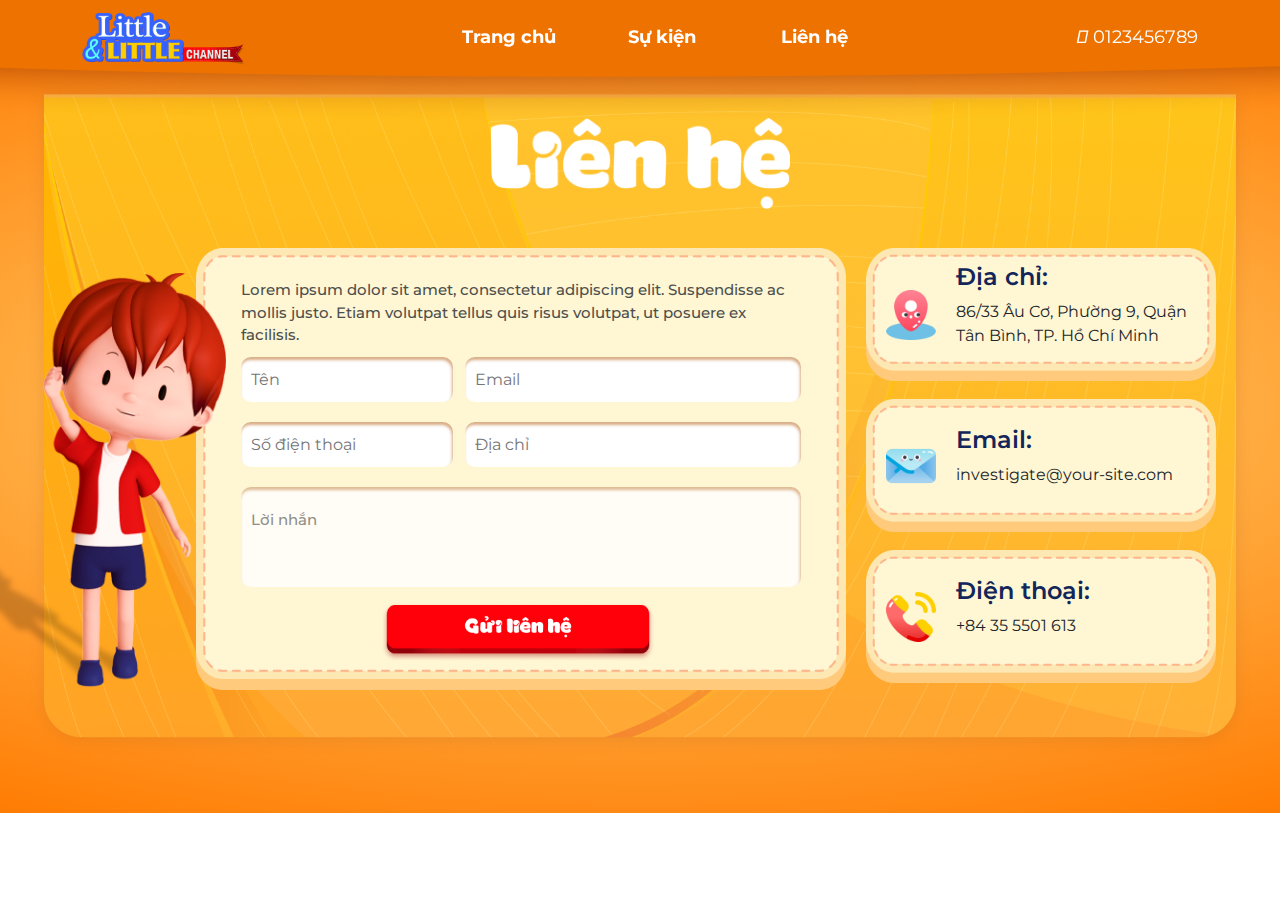
<file: public/contact.html>
<!DOCTYPE html>
<html lang="en">

<head>
    <meta charset="UTF-8">
    <meta http-equiv="X-UA-Compatible" content="IE=edge">
    <meta name="viewport" content="width=device-width, initial-scale=1.0">
    <title>Liên hệ</title>
    <!--   icon link -->
    <link rel="stylesheet" href="https://cdnjs.cloudflare.com/ajax/libs/font-awesome/6.1.1/css/all.min.css" integrity="sha512-KfkfwYDsLkIlwQp6LFnl8zNdLGxu9YAA1QvwINks4PhcElQSvqcyVLLD9aMhXd13uQjoXtEKNosOWaZqXgel0g==" crossorigin="anonymous" referrerpolicy="no-referrer"
    />
    <!-- css link -->
    <link rel="stylesheet" href="./css/style.css">
    <link rel="stylesheet" href="./css/contact.css">
    <link rel="stylesheet" href="./vendor/font-awesome-4.7.0/css/font-awesome.min.css">
    <link rel="stylesheet" href="./bootstrap/css/bootstrap.min.css" />
</head>

<body class="body">
    <nav class="header">
        <a href="index.html" class="logo">
            <img src="img/logo_ngang.png" alt="logo" />
        </a>
        <div class="menu">
            <ul>
                <li><a href="index.html"> Trang chủ </a></li>
                <li><a href="event.html"> Sự kiện </a></li>
                <li><a href="contact.html"> Liên hệ </a></li>
            </ul>
        </div>
        <div class="phone-number">
            <i class="fa-solid fa-phone icon"></i> 0123456789
        </div>
    </nav>
    <div id="main">
        <div class="text-title">
            <img src="./img/text-lienhe.png">

        </div>
        <img class="alex" src="./img/ThangTocNau.png">
        <div class="contact">
            <div class="contact-form">
                <div class="paragraph-lienhe">Lorem ipsum dolor sit amet, consectetur adipiscing elit. Suspendisse ac mollis justo. Etiam volutpat tellus quis risus volutpat, ut posuere ex facilisis.</div>
                <form class="form-contact">
                    <div class="group-contact">
                        <input type="text" class="input input-38" placeholder="Tên">
                        <input type="text" class="input input-60" placeholder="Email">
                    </div>
                    <div class="group-contact">
                        <input type="text" class="input input-38" placeholder="Số điện thoại">
                        <input type="text" class="input input-60" placeholder="Địa chỉ">
                    </div>
                    <textarea class="input-mess input" placeholder="Lời nhắn"></textarea>
                    <input type="submit" value="" class="btn-send-contact">
                </form>
            </div>
            <div class="group-address">
                <div class="address">
                    <img class="icon" src="./img/address-icon.png">

                    <div class="text-content text-small">
                        <h3 class="title">Địa chỉ:</h3>
                        <p class="content-title">86/33 Âu Cơ, Phường 9, Quận Tân Bình, TP. Hồ Chí Minh</p>
                    </div>

                </div>
                <div class="address">
                    <img class="icon" src="./img/email-icon.png">

                    <div class="text-content text-small">
                        <h3 class="title">Email:</h3>
                        <p class="content-title">investigate@your-site.com</p>
                    </div>

                </div>
                <div class="address">
                    <img class="icon" src="./img/phone-icon.png">

                    <div class="text-content text-small">
                        <h3 class="title">Điện thoại:</h3>
                        <p class="content-title">+84 35 5501 613</p>
                    </div>

                </div>
            </div>
        </div>

    </div>
</body>

</html>
</file>
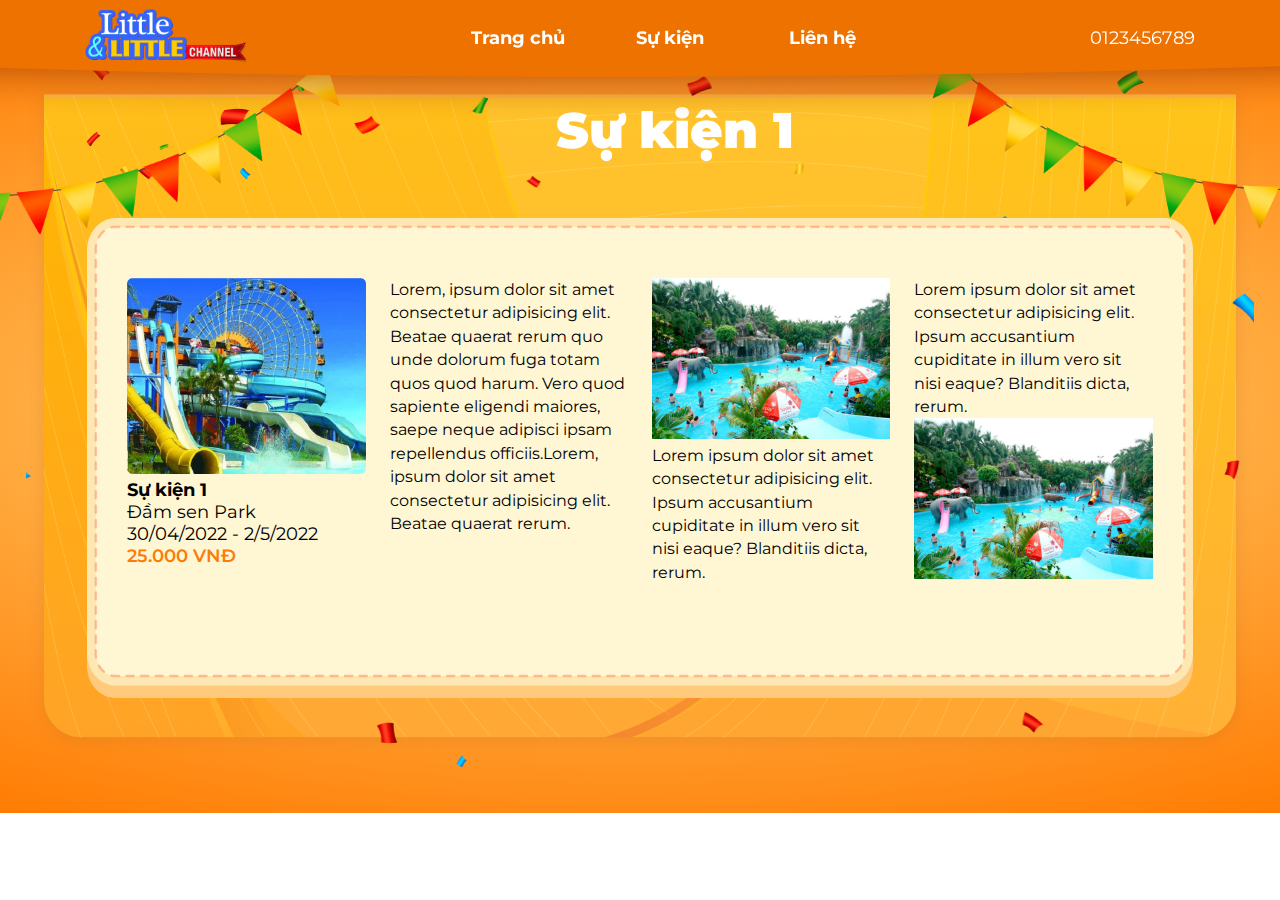
<file: public/event-detail.html>
<!DOCTYPE html>
<html lang="en">

<head>
    <meta charset="UTF-8" />
    <meta http-equiv="X-UA-Compatible" content="IE=edge" />
    <meta name="viewport" content="width=device-width, initial-scale=1.0" />
    <title>Sự kiện - Đầm Sen Park</title>
    <!--   icon link -->
    <link rel="stylesheet" href="https://cdnjs.cloudflare.com/ajax/libs/font-awesome/6.1.1/css/all.min.css" integrity="sha512-KfkfwYDsLkIlwQp6LFnl8zNdLGxu9YAA1QvwINks4PhcElQSvqcyVLLD9aMhXd13uQjoXtEKNosOWaZqXgel0g==" crossorigin="anonymous" referrerpolicy="no-referrer"
    />
    <!-- css link -->
    <link rel="stylesheet" href="css/style.css" />
    <link rel="stylesheet" href="css/event-detail.css" />
</head>

<body>
    <nav class="header">
        <a href="index.html" class="logo">
            <img src="img/logo_ngang.png" alt="logo" />
        </a>
        <div class="menu">
            <ul>
                <li><a href="index.html"> Trang chủ </a></li>
                <li><a href="event.html"> Sự kiện </a></li>
                <li><a href="contact.html"> Liên hệ </a></li>
            </ul>
        </div>
        <div class="phone-number">
            <i class="fa-solid fa-phone icon"></i> 0123456789
        </div>
    </nav>
    <!-- end nav -->
    <div class="text-title">
        Sự kiện 1
    </div>
    <div class="flag-left">
        <img src="img/flag-left.png" />
    </div>
    <div class="flag-right">
        <img src="img/flag-right.png" />
    </div>
    <!-- main -->
    <div id="main">
        <div class="paper"></div>
        <img class="event-frame-content" src="img/text-frame.png" />
        <div class="event-frame-content">
            <div class="event-info">
                <img src="img/vong-quay.png" />
                <div class="event-content">
                    <h1 class="title">Sự kiện 1</h1>
                    <p class="sub-title">Đầm sen Park</p>
                    <p class="time-takes-place">
                        <i class="fa-solid fa-calendar-days icon"></i> 30/04/2022 - 2/5/2022
                    </p>
                    <p class="price">25.000 VNĐ</p>
                </div>
            </div>
            <div class="event-info">
                <span>Lorem, ipsum dolor sit amet consectetur adipisicing elit. Beatae
            quaerat rerum quo unde dolorum fuga totam quos quod harum. Vero quod
            sapiente eligendi maiores, saepe neque adipisci ipsam repellendus
            officiis.Lorem, ipsum dolor sit amet consectetur adipisicing elit.
            Beatae quaerat rerum.</span
          >
        </div>
        <div class="event-info">
          <img src="img/dam-sen-1.png" />
          <span>
            Lorem ipsum dolor sit amet consectetur adipisicing elit. Ipsum
            accusantium cupiditate in illum vero sit nisi eaque? Blanditiis
            dicta, rerum.
          </span>
            </div>
            <div class="event-info">
                <span>
            Lorem ipsum dolor sit amet consectetur adipisicing elit. Ipsum
            accusantium cupiditate in illum vero sit nisi eaque? Blanditiis
            dicta, rerum.
          </span>
                <img src="img/dam-sen-1.png" />
            </div>
        </div>
    </div>
</body>

</html>
</file>
<file: public/css/style.css>
/* font */

@import url("https://fonts.googleapis.com/css2?family=Paytone+One&display=swap");
@import url("https://fonts.googleapis.com/css2?family=Montserrat:wght@500&display=swap");
@import url("root.css");
* {
    box-sizing: border-box;
    margin: 0;
    padding: 0;
    font-family: var(--font-primary);
    font-size: 18px;
}

body {
    width: 1349px;
    height: 813px;
    background: radial-gradient(97% 60% at 50% 50%, #ffdb7e 0%, #ff7a00 100%);
    border-radius: 10px;
    background-repeat: no-repeat;
}

label {
    font-weight: 600;
}

#main {
    position: absolute;
    width: 96%;
    height: 800px;
    left: 2%;
    top: 2%;
    background-image: url("../img/bg.png");
    z-index: 1;
    background-repeat: no-repeat;
    background-position: center;
    border-radius: 0 0 50px 50px;
    display: flex;
    justify-content: center;
    background-size: 100%;
}

.header {
    position: fixed;
    background-image: url("../img/navigation-bg.png");
    background-position: bottom;
    display: flex;
    justify-content: space-around;
    width: 100%;
    height: 125px;
    align-items: center;
    padding-bottom: 50px;
    z-index: 99;
    color: #fff;
    /* background-color: var(--color-primary); */
    /* box-shadow: 0px 4px 35px rgba(162, 58, 0, 0.75);
  border-radius: 0 0 40% 40%; */
}

.header img {
    width: 165px;
}

ul {
    list-style: none;
}

.menu {
    width: 500px;
}

.menu ul {
    display: flex;
    justify-content: space-evenly;
    align-items: center;
    height: 100%;
    font-weight: 700;
}

.menu ul li {
    width: 110px;
    text-align: center;
}

.menu ul li:hover,
.menu ul li .active {
    border: solid 3px #fff;
    padding: 5px;
    border-radius: 10px;
}

.menu ul li a {
    text-decoration: none;
    color: #fff;
}


/* content */

.content {
    position: absolute;
    width: 93%;
    height: 465px;
    left: 6%;
    top: 26%;
    display: flex;
}

.info-ticket {
    width: 58%;
    height: 465px;
}

.info-ticket .bg-text {
    position: absolute;
    width: 58%;
    height: 465px;
    z-index: -1;
    left: 0%;
    top: 0%;
}

.match {
    position: absolute;
    width: 100px;
    height: 454px;
    left: 55.7%;
    z-index: -2;
}

.form {
    position: absolute;
    width: 416px;
    height: 465px;
    left: 60%;
}

.bg-form {
    width: 100%;
    position: absolute;
}

.banner {
    position: absolute;
    z-index: 2;
    top: -30px;
    left: 14%;
}

#ticket {
    position: absolute;
    z-index: 2;
    top: 15%;
    left: 4%;
    right: 4%;
}

.ticket-type-input {
    min-width: 320px;
    height: 50px;
}

.ticket-type {
    display: flex;
    justify-content: space-between;
}

.btn-select {
    width: 40px;
    height: 40px;
    transform: translateY(5px);
}

#ticket .btn::after {
    content: "";
    width: 40px;
    height: 40px;
    position: absolute;
    left: -0.54%;
    right: -0.41%;
    top: -16.55%;
    bottom: -0.38%;
    background: #ffde32;
    border-radius: 10px;
    z-index: -1;
}

#ticket .icon-down {
    color: #fff;
    font-size: 25px;
    padding-bottom: 15px;
    transform: translateY(-10%);
}

.input {
    background: #ffffff;
    box-shadow: inset -1px 3px 3px rgb(179 91 11 / 50%);
    border-radius: 10px;
    outline: none;
    border: none;
    font-size: 16px;
    padding-left: 10px;
    height: 45px;
}

input[type="number"]::-webkit-inner-spin-button,
input[type="number"]::-webkit-outer-spin-button {
    -webkit-appearance: none;
    margin: 0;
}

.amount-date {
    display: flex;
    justify-content: space-between;
    margin-top: 8px;
}

.amount {
    width: 150px;
    height: 50px;
}

.date {
    width: 150px;
    height: 50px;
}

.btn {
    filter: drop-shadow(0px 3px 2px #de9959);
    background: #ffd27b;
    border: none;
    border-radius: 10px;
    margin-right: 10px;
    cursor: pointer;
}

.btn-date {
    width: 40px;
    height: 40px;
    transform: translateY(5px);
}

.icon-date {
    color: #fff;
    font-size: 25px;
    transform: translateY(-5px);
}

.input-full {
    width: 100%;
    margin-top: 8px;
}

.btn-book {
    width: 250px;
    margin: 0 auto;
    height: 50px;
    background: #bd000b;
    border-radius: 10px;
    border: none;
    filter: drop-shadow(0px 3px 2px #de9959);
    margin-top: 25px;
    display: flex;
    justify-content: center;
    cursor: pointer;
}

#ticket .btn-book::before {
    content: "";
    width: 250px;
    height: 50px;
    background-color: #ff000a;
    border: none;
    border-radius: 10px;
    position: absolute;
    left: -0.04%;
    right: -0.41%;
    top: -16.55%;
    bottom: -0.38%;
    z-index: -1;
}

.text {
    color: var(--text-color);
    font-style: normal;
    font-weight: 500;
    line-height: 30px;
    margin-top: 20px;
}

.text-1,
.text-2 {
    opacity: 0.7;
    padding-left: 70px;
}

.star-icon {
    width: 30px;
    height: 30px;
    transform: translate(-5px, 5px);
}

.info-ticket ul {
    left: 10%;
    position: absolute;
    margin-top: 20px;
}

.info-ticket ul li {
    opacity: 0.8;
}

.lisa-img img {
    position: absolute;
    width: 210px;
    left: -9%;
}

.logo-dam-sen-park {
    position: absolute;
    left: 6%;
    top: 14%;
    display: flex;
    justify-content: space-between;
    width: 300px;
    height: 80px;
}

.logo-dam-sen-park img {
    width: 100px;
}

.four-child {
    position: absolute;
    right: 5%;
    top: 2%;
}

.four-child img {
    width: 450px;
}

.dam-sen-park-text {
    margin-left: 15px;
    margin-top: -20px;
}

.dam-sen-park-text img {
    width: 140px;
}

.dam-sen-park-text img:first-child {
    width: 235px;
}

.hot-air-balloon-1 img {
    position: absolute;
    width: 110px;
    left: -1%;
    top: 30%;
}

.hot-air-balloon-2 img {
    position: absolute;
    left: 42.03%;
    top: 12%;
    width: 100px;
    z-index: -2;
}

.hot-air-balloon-3 img {
    position: absolute;
    left: 57%;
    top: 8%;
    width: 90px;
}

.hot-air-balloon-4 img {
    position: absolute;
    left: 32.81%;
    bottom: 0px;
    z-index: -2;
    width: 105px;
}

.hot-air-balloon-5 img {
    position: absolute;
    right: 1.18%;
    bottom: 4.71%;
    width: 110px;
    z-index: -2;
}

.hot-air-balloon-6 img {
    position: absolute;
    right: -1.98%;
    top: 34.15%;
    width: 100px;
    z-index: -2;
}

.ui-datepicker {
    padding: 0 20px !important;
    border-radius: 20px !important;
}

.ui-datepicker .ui-datepicker-header {
    display: flex;
    background: #fff;
    border: none;
}

.ui-datepicker .ui-datepicker-title {
    margin: 0 2.8em !important;
}

.ui-datepicker .ui-datepicker-next {
    right: 70px !important;
}

.ui-state-default,
.ui-widget-content .ui-state-default,
.ui-widget-header .ui-state-default {
    border-radius: 50%;
    background: #fff !important;
    border: none !important;
}

.ui-state-default:hover {
    background: var(--color-dp-primary) !important;
    border: solid 1px var(--color-dp-primary) !important;
    color: #fff !important;
}

.ui-datepicker td span,
.ui-datepicker td a {
    text-align: center !important;
}

.ui-state-default {
    width: 30px !important;
    height: 30px !important;
}

.ui-state-active {
    background: var(--color-dp-primary) !important;
    border: solid 1px var(--color-dp-primary) !important;
    border-radius: 50% !important;
}

.ui-datepicker th {
    color: var(--color-dp-primary) !important;
}


/* ---------------------------------------------SỰ KIỆN-----------------------------------------------*/

.sukiennoibat {
    position: absolute;
    top: 43px;
    left: 430px;
    max-width: 500px;
    max-height: 70px;
    z-index: 1;
}

.phaobong {
    position: absolute;
    z-index: 0;
    top: -10px;
    left: 23px;
    max-width: 1220px;
    max-height: 800px;
}

.flag-trai {
    position: absolute;
    top: 28px;
    left: -55px;
    max-width: 435px;
    max-height: 180px;
    z-index: 1;
}

.flag-phai {
    position: absolute;
    right: -54px;
    top: -60px;
    max-width: 500px;
    max-height: 242px;
    z-index: 1;
}

.list-event {
    position: relative;
    left: 8%;
    top: 28%;
    width: 1060px;
    overflow: hidden;
}

.card-deck-event {
    display: flex;
    -ms-flex-flow: row wrap;
    flex-flow: row wrap;
    margin-right: 0px;
    margin-left: -15px;
    height: 390px;
}

.card-deck-event .card-event {
    -ms-flex: 1 0 0%;
    flex: 1 0 0%;
    margin-right: 0px;
    margin-bottom: 0px;
    margin-left: 15px;
    background-color: white;
    border-radius: 20px;
}

.card-event img {
    border-radius: 20px 20px 0px 0px;
}

.event-date1 {
    display: inline-block;
    font-weight: 500;
    font-size: 14px;
    color: #575757;
    margin: 3px 0 0 3px;
}

.calendar-icon1 {
    width: 20px;
    height: 20px;
}

.card-body a {
    position: absolute;
    margin: 5px 0px;
    border: none;
    border-radius: 10px;
    color: white;
    background-repeat: no-repeat;
    background-size: 190px;
    height: 35px;
    width: 140px;
    background-image: url(../img/button-xemchitiet.png);
    background-position: center;
}

.event-price1 {
    font-weight: 700;
    font-size: 26px;
    color: #FA7D09;
    margin-top: 8px;
}

.btn-previous {
    position: absolute;
    top: 50%;
    left: 3%;
    border: none;
    border-radius: 10px;
    background-repeat: no-repeat;
    background-size: 43px;
    height: 35px;
    width: 40px;
    background-image: url(../img/button-previous.png);
    background-position: center;
    z-index: 1;
}

.btn-next {
    position: absolute;
    top: 50%;
    right: 2%;
    border: none;
    border-radius: 10px;
    background-repeat: no-repeat;
    background-size: 43px;
    height: 35px;
    width: 40px;
    background-image: url(../img/button-next.png);
    background-position: center;
}


/* -------------------------------------------------CHI TIẾT SỰ KIỆN------------------------------------*/

.sukien {
    position: absolute;
    top: 65px;
    left: 570px;
    max-width: 400px;
    max-height: 50px;
    z-index: 1;
}

.bangchitiet {
    position: absolute;
    left: 8%;
    top: 22%;
    width: 1065px;
    height: 510px;
}

.content-event {
    position: absolute;
    left: 12%;
    right: 5%;
    top: 29%;
}

.infom {
    margin-top: 20px;
    line-height: 35px;
}

.content-event-left .anh1 {
    width: 300px;
}

.event-date {
    display: inline-block;
    font-weight: 500;
    font-size: 16px;
    color: #575757;
    margin: 3px 0 0 3px;
}

.event-address {
    color: #575757;
    font-weight: 500;
    font-size: 16px;
}

.event-price {
    font-weight: 700;
    font-size: 30px;
    color: #FA7D09;
}

.event-detail-text {
    font-weight: 500;
    font-size: 16px;
    line-height: 26px;
    display: flex;
    align-items: center;
    text-align: justify;
    color: #000000;
}

.content-event-right {
    position: absolute;
    top: 0%;
    left: 32%;
}

.content-event-right-ss1 {
    width: 200px;
    height: 200px;
}

.content-event-right-ss2 {
    position: absolute;
    top: 0%;
    left: 110%;
    width: 200px;
    height: 200px;
}

.content-event-right-ss3 {
    position: absolute;
    top: 0%;
    left: 220%;
    width: 200px;
    height: 200px;
}

.anhchitiet-sk {
    margin: 10px 0px 10px 0px;
    width: 200px;
    border-radius: 5px;
}


/* chung */

.event-content .icon {
    color: var(--color-primary-2);
}

.event-content .price {
    color: var(--text-color-2);
    font-weight: 600;
}

.text-title {
    position: relative;
    z-index: 2;
    text-align: center;
    top: 100px;
    height: 100px;
}

.text-title img {
    width: 300px;
}

.input-38 {
    width: 38% !important;
}

.input-60 {
    width: 60% !important;
}
</file>
<file: public/css/contact.css>
/* ----------------------------------------------------LIÊN HỆ--------------------------------------------*/

.alex {
    position: absolute;
    z-index: 1;
    width: 230px;
    left: -30px;
    top: 255px;
}

.contact {
    position: absolute;
    width: 1020px;
    height: 435px;
    left: 170px;
    top: 200px;
    display: flex;
    justify-content: space-between;
    margin-top: 30px;
}

.form-contact {
    width: 560px;
    margin: 0 auto;
    display: flex;
    flex-direction: column;
    align-items: center;
}

.contact-form {
    width: 650px;
    height: 500px;
    background: url("../img/bang-lienhe1.png") no-repeat;
    background-size: contain;
}

.paragraph-lienhe {
    margin: 31px auto 10px auto;
    width: 560px;
    font-weight: 500;
    font-size: 15px;
    opacity: 0.8;
}

.group-contact {
    display: flex;
    justify-content: space-between;
    margin-bottom: 20px;
    width: 100%;
}

.input-mess {
    width: 560px;
    height: 100px;
    border: none;
    resize: none;
    outline: none;
    font-weight: 500;
    font-size: 15px;
    line-height: 26px;
    padding: 20px 10px;
    opacity: 0.8;
}

.btn-send-contact {
    width: 280px;
    height: 60px;
    border: none;
    margin-top: 15px;
    background: url("../img/btn-send-contact.png") no-repeat;
    background-size: contain;
}

.btn-send-contact img {
    width: 100%;
}

ul {
    margin-bottom: 0 !important;
}

.group-address {
    display: flex;
    flex-direction: column;
    justify-content: space-between;
}

.address {
    background: url("../img/bang-lienhe2.png") no-repeat;
    background-size: contain;
    width: 350px;
    height: 133px;
    display: flex;
    align-items: center;
}

.address .icon {
    width: 50px;
    height: 50px;
    margin: 10px;
    margin-left: 20px;
}

.address .text-content img {
    width: 50px;
    height: 50px;
}

.text-content {
    padding: 10px;
}

.text-content .title {
    font-weight: 600;
    font-size: 24px;
    color: #12265A;
}

.text-content .content-title {
    font-size: 16px;
}
</file>
<file: public/css/event-detail.css>
.text-title {
    font-size: 50px;
    position: relative;
    z-index: 2;
    text-align: center;
    color: #fff;
    font-weight: 900;
    top: 100px;
}

.event-frame-content {
    width: 90%;
    height: 60%;
    top: 200px;
    position: absolute;
    display: flex;
    align-items: center;
}

.event-info {
    width: 25%;
    height: 75%;
    margin: 0 12px;
    display: inline-block;
}

.event-info:first-child {
    margin-left: 40px;
}

.event-info:last-child {
    margin-right: 40px;
}

.event-info img {
    width: 100%;
}

.event-info .event-content {
    padding: 0;
}

.event-info span {
    line-height: 1.4;
    font-size: 16px;
}

.flag-left,
.flag-right {
    width: 400px;
    height: 200px;
    z-index: 2;
    position: absolute;
    top: 75px;
}

.flag-left img,
.flag-right img {
    width: 100%;
}

.flag-right {
    right: 0;
    top: 15px;
}

a {
    cursor: pointer;
}

#main .paper {
    width: 100%;
    height: 100%;
    background: url("../img/paper.png");
    background-repeat: no-repeat;
    position: absolute;
    z-index: -1;
}
</file>
